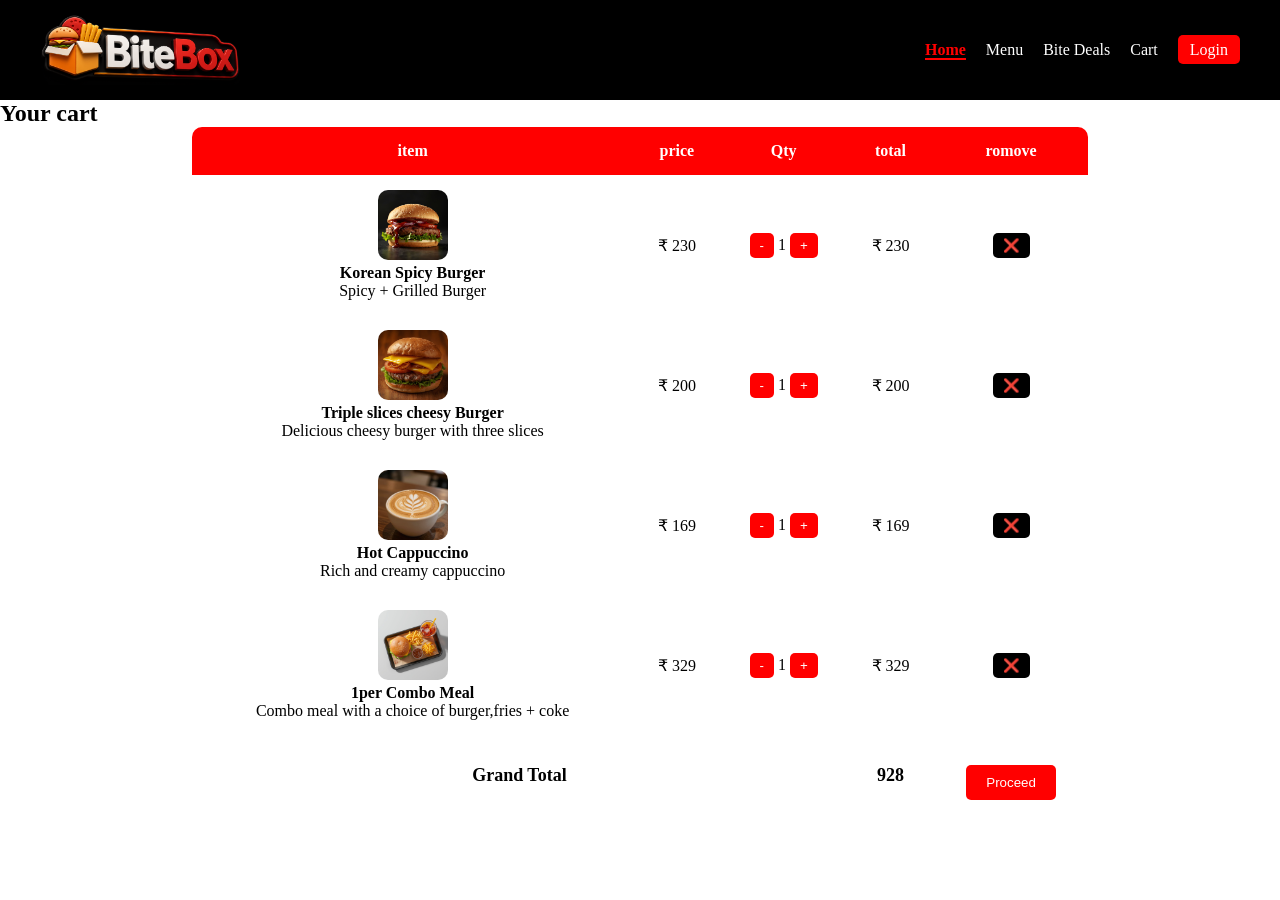
<file: Cart.html>
<!DOCTYPE html>
<html lang="en">
<head>
  <meta charset="UTF-8">
  <meta name="viewport" content="width=device-width, initial-scale=1.0">
  <title>Cart</title>
  <link rel="stylesheet" href="css/style.css">
</head>
<body>
    <!--this is header section -->
  <header>
    <nav>
      <img src="images/bitebox3D logo.png" alt="error">

      <ul>
        <li> <a href="Home.html" class="active"><i class="fa-solid fa-house"></i>Home</a></li>

        <li> <a href="Menu.html"><i class="fa-solid fa-utensils"></i>Menu</a></li>

        <li> <a href="BiteDeals.html"><i class="fa-solid fa-handshake"></i>Bite Deals</a></li>

        <li> <a href="Cart.html"><i class="fa-solid fa-cart-shopping"></i>Cart</a></li>

        <li><a href="Login.html"><i class="fa-solid fa-right-to-bracket"></i>Login</a></li>
      </ul>
    </nav>
  </header>
  <!--header section end here-->

  <!--start cart section-->
  <section class="cart">
    <h2>Your cart</h2>
    <table>
      <thead>

        <th>item</th>
        <th>price</th>
        <th>Qty</th>
        <th>total</th>
        <th>romove</th>

      </thead>
      <tbody>
        <tr>
          <td class="items">
            <img src="images/burger-1.jpg" alt="item">
            <div>
              <h4>Korean Spicy Burger</h4>
              <p>Spicy + Grilled Burger</p>
            </div>
          </td>
          <td>₹ 230</td>
          <td>
            <div  class="quality-box">
              <button>-</button>
              <span>1</span>
              <button>+</button>
            </div>
          </td>
          <td>₹ 230</td>
          <td><button class="remove">❌</button></td>
        </tr>

         <tr>
          <td class="items">
            <img src="images/burger-2.jpg" alt="item">
            <div>
              <h4>Triple slices cheesy Burger</h4>
              <p>Delicious cheesy burger with three slices</p>
            </div>
          </td>
          <td>₹ 200</td>
          <td>
            <div class="quality-box">
              <button>-</button>
              <span>1</span>
              <button>+</button>
            </div>
          </td>
          <td>₹ 200</td>
          <td><button class="remove">❌</button></td>
        </tr>

         <tr>
          <td class="items">
            <img src="images/coffee.png" alt="item">
            <div>
              <h4>Hot Cappuccino</h4>
              <p>Rich and creamy cappuccino</p>
            </div>
          </td>
          <td>₹ 169</td>
          <td>
            <div class="quality-box">
              <button>-</button>
              <span>1</span>
              <button>+</button>
            </div>
          </td>
          <td>₹ 169</td>
          <td><button class="remove">❌</button></td>
        </tr>

         <tr>
          <td class="items">
            <img src="images/Combo meal.jpg" alt="item">
            <div>
              <h4> 1per Combo Meal</h4>
              <p>Combo meal with a choice of burger,fries + coke</p>
            </div>
          </td>
          <td>₹ 329</td>
          <td>
            <div  class="quality-box">
              <button>-</button>
              <span>1</span>
              <button>+</button>
            </div>
          </td>
          <td>₹ 329</td>
          <td><button class="remove">❌</button></td>
        </tr>
        <tr class="grand-total">
          <td colspan="3">Grand Total</td>
          <td>928</td>
          <td><button>Proceed</button></td>
        </tr>
      </tbody>
    </table>

  </section>
</body>
</html>
</file>
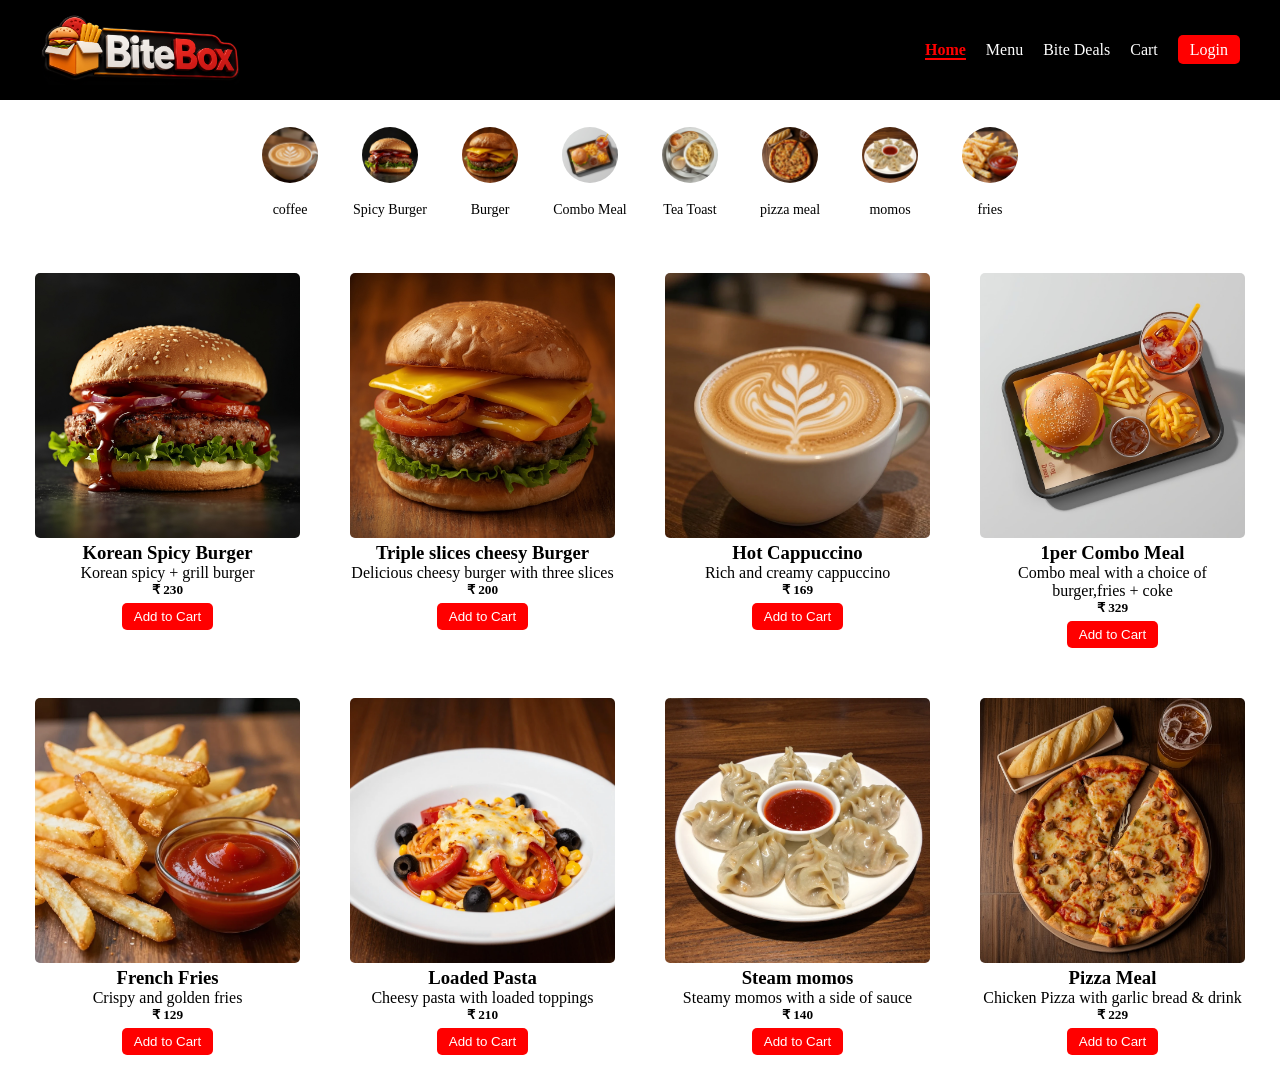
<file: Menu.html>
<!DOCTYPE html>
<html lang="en">
<head>
  <meta charset="UTF-8">
  <meta name="viewport" content="width=device-width, initial-scale=1.0">
  <title>Menu</title>
  <link rel="stylesheet" href="css/style.css">
</head>
<body>
  <!--this is header section -->
  <header>
    <nav>
      <img src="images/bitebox3D logo.png" alt="error">

      <ul>
        <li> <a href="Home.html" class="active"><i class="fa-solid fa-house"></i>Home</a></li>

        <li> <a href="Menu.html"><i class="fa-solid fa-utensils"></i>Menu</a></li>

        <li> <a href="BiteDeals.html"><i class="fa-solid fa-handshake"></i>Bite Deals</a></li>

        <li> <a href="Cart.html"><i class="fa-solid fa-cart-shopping"></i>Cart</a></li>

        <li><a href="Login.html"><i class="fa-solid fa-right-to-bracket"></i>Login</a></li>
      </ul>
    </nav>
  </header>
  <!--header section end here-->

  <div class="category-icons">
    
    <div class="icon-box">
      <img src="images/coffee.png" alt="">
      <p>coffee</p>
    </div>

    <div class="icon-box">
      <img src="images/burger-1.jpg" alt="">
      <p>Spicy Burger</p>
    </div>

    <div class="icon-box">
      <img src="images/burger-2.jpg" alt="">
      <p>Burger</p>
    </div>

    <div class="icon-box">
      <img src="images/Combo meal.jpg" alt="">
      <p>Combo Meal</p>
    </div>

    <div class="icon-box">
      <img src="images/Tea toast.jpg" alt="">
      <p>Tea Toast</p>
    </div>

    <div class="icon-box">
      <img src="images/Pizza meal.jpg" alt="">
      <p>pizza meal</p>
    </div>

    <div class="icon-box">
      <img src="images/momos.png" alt="">
      <p>momos</p>
    </div>

    <div class="icon-box">
      <img src="images/fries.png" alt="">
      <p>fries</p>
    </div>

  </div>

<!--starting menu section here-->
<section>
  <div class="menu-container">

    <div class="card">
      <img src="images/burger-1.jpg" alt="">
      <h3>Korean Spicy Burger</h3>
      <p>Korean spicy + grill burger</p>
      <h5>₹ 230</h5>
      <button>Add to Cart</button>
    </div>

        <div class="card">
      <img src="images/burger-2.jpg" alt="">
      <h3>Triple slices cheesy Burger</h3>
      <p>Delicious cheesy burger with three slices</p>
      <h5>₹ 200</h5>
      <button>Add to Cart</button>
    </div>

        <div class="card">
      <img src="images/coffee.png" alt="">
      <h3> Hot Cappuccino</h3>
      <p> Rich and creamy cappuccino</p>
      <h5>₹ 169</h5>
      <button>Add to Cart</button>
    </div>

        <div class="card">
      <img src="images/Combo meal.jpg" alt="">
      <h3> 1per Combo Meal</h3>
      <p>Combo meal with a choice of burger,fries + coke</p>
      <h5>₹ 329</h5>
      <button>Add to Cart</button>
    </div>

        <div class="card">
      <img src="images/fries.png" alt="">
      <h3>French Fries</h3>
      <p>Crispy and golden fries</p>
      <h5>₹ 129</h5>
      <button>Add to Cart</button>
    </div>

        <div class="card">
      <img src="images/loaded-pasta.png" alt="">
      <h3>Loaded Pasta</h3>
      <p>Cheesy pasta with loaded toppings</p>
      <h5>₹ 210</h5>
      <button>Add to Cart</button>
    </div>

        <div class="card">
      <img src="images/momos.png" alt="">
      <h3>Steam momos</h3>
      <p>Steamy momos with a side of sauce</p>
      <h5>₹ 140</h5>
      <button>Add to Cart</button>
    </div>

        <div class="card">
      <img src="images/Pizza meal.jpg" alt="">
      <h3>Pizza Meal</h3>
      <p>Chicken Pizza with garlic bread & drink</p>
      <h5>₹ 229</h5>
      <button>Add to Cart</button>
    </div>

   

  </div>
</section>
<!--end of menu section-->

</body>
</html>
</file>
<file: css/style.css>
*{
  margin: 0;
  padding: 0;
  box-sizing: border-box;
}

nav{
  display: flex;
  justify-content: space-between;
  align-items: center;
  background-color: black;
  padding: 15px 40px;
}

.main-logo {
  width: 60px;
}

nav img{
  max-width: 200px;
}

ul{
  display: flex;
  list-style: none;
  gap: 20px;
}

nav a {
  color:white;
  text-decoration: none;
}

nav a:hover {
  color: red;
}

nav li:last-child a{
  background-color: red;
  padding: 6px 12px;
  border-radius: 5px;
}

nav li:last-child a:hover{
  color: black;
  background-color: #cc0000;
}

nav a.active{
  color: red;
  font-weight: bold;
  border-bottom: 2px solid red;
}

.hero{
  height: 90vh;
background: url(../images/banner.png) no-repeat center/cover;
  display: flex;
  justify-content: center;
  align-items: center;
  color: white;
}

.hero button{
  margin-top: 15px;
  padding: 10px 20px;
  background-color: red;
  color: white;
  border: none;
  border-radius: 5px;
  font-size: 16px;
  cursor: pointer;
}

.hero h1{
  font-size: 56px;
}

.hero p{
  font-size: 20px;
}

.video-section{
  display: flex;
  align-items: center;
  justify-content: center ;
  padding: 50px;
  gap: 40px;
}

.video-text h2{
  display: flex;
  margin-bottom: 5px;
}

.video-text p{
  font-size: 18px;
  color: #444444;
}

.video-box video{
  display: flex;
  border-radius: 5px;
  width: 700px;
}

.about{
  text-align: center;
  padding: 60px 20px;
  background: #f9f9f9;
}

.about h2{
  font-size: 32px;
  margin-bottom: 20px;
  color:rgba(255, 0, 0, 0.615)
}

.about p{
  max-width: 700px;
  margin: auto;
  font-size: 18px;
  color: #555555;
  line-height: 1.6;
}

.card img{
  object-fit: cover;
  width: 100%;
}

.card{
  background: white;
  padding: 15px;
  border-radius: 10px;
  text-align: center;
  box-shadow: 0 4px 10px rgba (0, 0, 0, 0.1);
}

.card button{
  background-color: red;
  color: white;
  border: none;
  padding: 6px 12px;
  border-radius: 5px;
  cursor: pointer;
  margin-top: 5px;
}

.card button:hover{
  background-color: darkred;
}

.menu-container{
  display: grid;
  grid-template-columns: repeat(4,1fr);
  gap:20px;
  padding: 20px;
}

.category-icons{
  display: flex;
  gap: 20;
  padding: 20px;
  overflow: auto;
  background: white;
  justify-content: center;
}

.icon-box{
  min-width: 100px;
  text-align: center;
  cursor: pointer;
  transition: 0.3s;
}

.card img{
  border-radius: 5px;
}

.icon-box img{
  width: 70px;
  height: 70px;
  object-fit: covers;
  border-radius: 50%;
  border: 2px white solid;
  padding: 5px;
}

.icon-box p{
  margin-top: 8px;
  font-size: 14px;
}

.icon-box img:hover{
  margin-top: 8px;
  font-size: 14px;
}

.icon-box p:hover{
  color: red;
}

header{
  position: sticky;
  top:0;
  z-index:1000;
}

table{
  width: 70%;
  border-collapse: collapse;
  background-color: white;
  border-radius: 10px;
  overflow: hidden;
  margin: auto;
}

thead{
  background: red;
  color: white;
}

th,td{
  padding: 15px;
  text-align: center;
}

.item{
  display: flex;
  align-items: center;
  gap: 15px;
}

.items img{
  width: 70px;
  height: 70px;
  object-fit: cover;
  border-radius: 10px;
}

.remove{
 background: rgb(0, 0, 0);
 border: none;
 padding: 5px 10px;
 cursor: pointer;
 border-radius: 5px;
}

.remove:hover{
  background: darkred;
}

.grand-total td{
  font-weight: bold;
  font-size: 18px;
}

.grand-total button{
  margin-top: 15px;
  padding: 10px 20px;
  background: red;
  color: white;
  border: none;
  border-radius: 5px;
  cursor: pointer;
}

.grand-total button:hover{
  background: darkred;
}

.quality-box button{
  border: none;
  background: red;
  padding: 5px 10px;
  border-radius: 5px;
  color: white;
}

.qty-box button:hover{
  background: #cc0000;
}

.qty-box span{
  font-size: 16px;
  font-weight: bold;
  min-width: 20px;
  text-align: center;
}

.qty-box{
  display: flex;
  align-items: center;
  justify-content: center;
  gap: 10px;
}

/* login and signup */

.auth-container{
    height: 100vh;
    display: flex;
    justify-content: center;
    align-items: center;
    background: linear-gradient(135deg,#000,#891313);
}

.auth-box{
    background: white;
    padding: 40px;
    border-radius: 10px;
    width: 320px;
    text-align: center;
    box-shadow: 0px 8px 30px rgb(147,131,101);
}

.auth-box h2{
    margin-bottom: 20px;
    color: #000;
}

.auth-box input{
    width: 100%;
    padding: 10px;
    margin: 10px 0;
    border: 1px solid #ddd;
    border-radius: 5px;
    outline: none;
}

.auth-box input:focus{
    border-color: red;
}

.auth-box button{
    width: 100%;
    padding: 10px;
    background: red;
    color: white;
    border-radius: 5px;
    margin-top: 10px;
    cursor: pointer;
}

.auth-box button:hover{
    background-color:darkred;
}

.auth-box p{
    margin-top: 15px;
    font-size: 14px;
}

.auth-box a{
    color: red;
    text-decoration: none;
}


/* bitedeals */

.deals-page{
  padding: 40px;
  background-color: #f8f8f8;
}

.deal-hero{
  background: linear-gradient(135deg ,rgb(80,0,0), #000000);
  color: white;
  padding: 50px;
  text-align: center;
  border-radius: 10px;
  margin-bottom: 40px;
}

.deal-hero h1{
  font-size: 40px;
}

.section-title{
  margin: 30px 0px 20px;
  font-size: 28px;
  color:#000;
}

.combo-section{
  padding:40px;
  background: #fff;
}

.combo-container{
  display: grid;
  grid-template-columns: repeat(3,1fr);
  gap:25px;
}

.combo-card{
  background: #fff;
  padding: 20px;
  border-radius: 12px;
  text-align: center;
  box-shadow: 0 5px 15px rgba(0 , 0 , 0 , 0.3);
  transition: 0.3s;
  overflow: hidden;
}

.combo-card img{
  width: 100%; 
  height: 300px;
  border-radius: 10px;
  margin-bottom: 15px;
  object-fit:cover;
}

.combo-card h4{
  margin-right: 10px 0px;
}

.combo-card h4 span{
  text-decoration: line-through;
  color: gray;
  margin-right: 10px;
}

.combo-card button{
  background: red;
  color: white;
  border: none;
  padding: 8px 15px;
  border-radius: 6px;
  cursor: pointer;
}

.combo-card:hover{
  transform: translatey(-8px);
}



.deals-container{
  display: grid;
  grid-template-columns: repeat(3,1fr);
  gap: 20px;
}

.deal-card{
  background: rgb(255, 255, 255);
  padding: 25px;
  border-radius: 10px;
  text-align: center;
  transition: 0.3s;
  box-shadow: 0 5px 15px rgba(0,0,0,0.1);
}

.deal-card h3{
  margin-bottom: 10px;
}

.deal-card span{
  display: inline-block;
  margin-top: 10px;
  padding: 5px 10px;
  background: #000;
  color: white;
  border-radius: 5px;
}

.deal-card:hover{
  transform: translateY(-8px);
}

.red{
  border-top: 5px solid red;
}

.yellow{
  border-top: 5px solid yellow;
}

.green{
  border-top: 5px solid green;
}
.footer-container{
 display: grid;
 grid-template-columns:repeat(4,1fr);
 gap: 30px;
}
.footer-box h2,
.footer-box h3{
color: white;
margin-bottom: 15px;
}

footer{
  background-color: black;
  color: white;
  padding: 40px;
}

.footer-box span{
  color: red;
}
footer ul{
  display: block;
  list-style: none;
  padding: 0;

}

footer a:hover{
  color: red;
  
}

footer a{
  color: white;
  text-decoration: none;
}

.footer-bottom{
  text-align: center;
  margin-top: 30px;
  padding-top: 10px;
  border-top:1px solid #333;
  font-size: 14px;

}
.social-icons a{
  display: inline-block;
  margin-right: 10px;
  font-size: 20px;
  color: #ccc;
  background:#222 ;
  padding: 10px;
  border-radius: 50%;
}

.social-icons a:hover{
  background: red;
  color: white;
}

@media (max-width: 768px){
  .menu-container{
    grid-template-columns: 1fr;
    gap: 20px;
  }
  .footer-container{
    grid-template-columns: 1fr;
  }

  .combo-container{
    grid-template-columns: 1fr;
  }
  .deals-container{
    grid-template-columns: 1fr;
  }

  header{
    position: sticky;
    top: 0;
    z-index: 1000;
    background-color: black;
  }

  nav{
    flex-direction: column;
    align-items: center;
    padding: 15px 20px;
    gap: 15px;
  }

  nav img{
    width: 140px;
  }
 
}

@media (max-width: 768px){
  .cart{
    grid-template-columns: 1fr;
  }
  .items{
     grid-template-columns: 1fr;
  }
  .quality-box{
     grid-template-columns: 1fr;
  }
}
</file>
